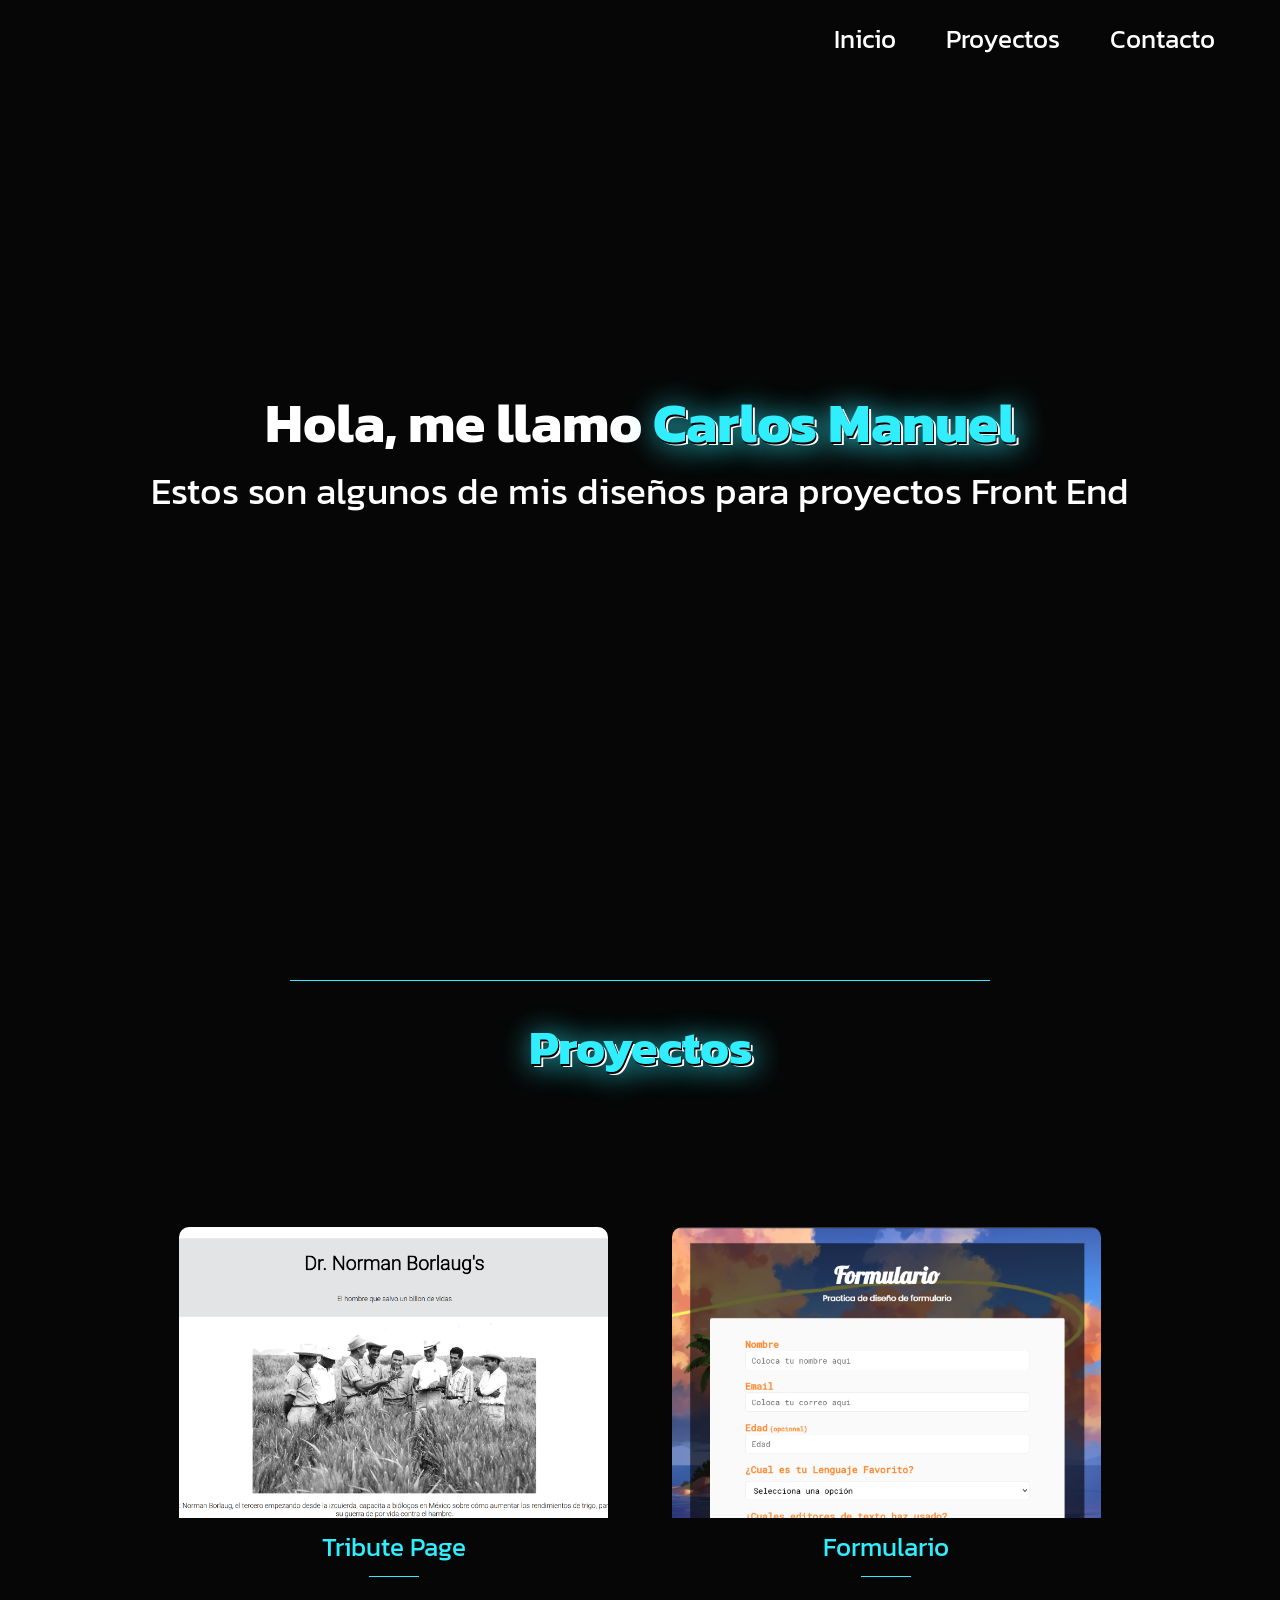
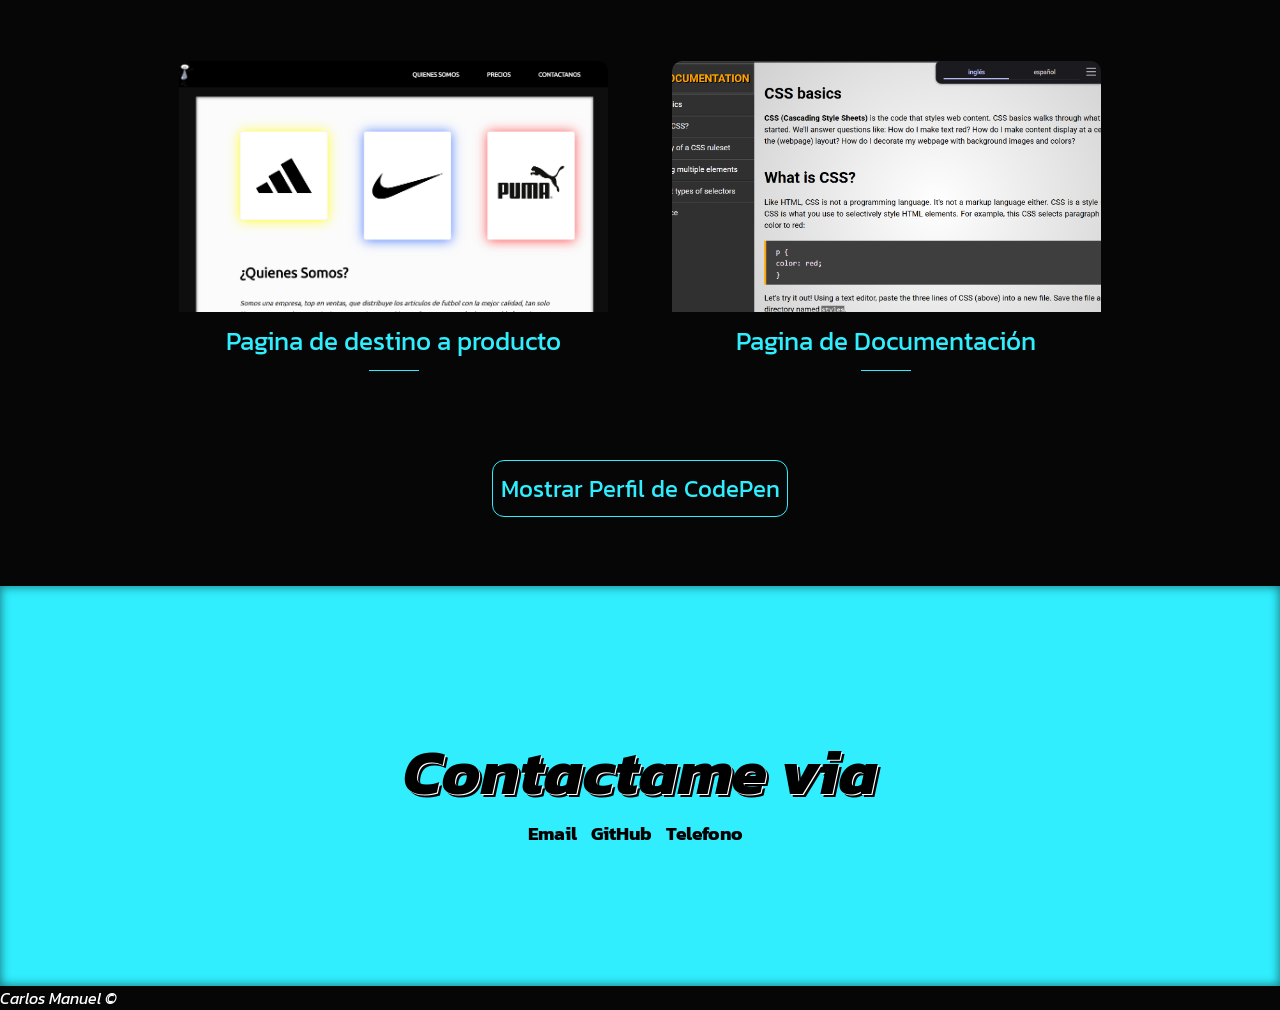
<file: index.html>
<!DOCTYPE html>
<html lang="en">
<head>
  <meta charset="UTF-8">
  <meta http-equiv="X-UA-Compatible" content="IE=edge">
  <meta name="viewport" content="width=device-width, initial-scale=1.0">
 <link rel="preconnect" href="https://fonts.googleapis.com">
<link rel="preconnect" href="https://fonts.gstatic.com" crossorigin>
<link href="https://fonts.googleapis.com/css2?family=Kanit:wght@100&display=swap" rel="stylesheet">
<link rel="stylesheet" href="style.css">

  <title>Portafolio</title>
</head>
<body>
<!--  Incio de la barra de navegación  -->
  <nav id="navbar">
    <ul id="navbar-ul">
      <li><a class="nav-link" href="#welcome-section">Inicio</a></li>
      <li><a class="nav-link" href="#projects">Proyectos</a></li>
      <li><a class="nav-link" href="#contacto">Contacto</a></li>
    </ul>
  </nav>
<!--  Final Barra de Navegación  -->
<!--  Inicio de la sección de Bienvenida  -->
  <section id="welcome-section">
    <h1>Hola, me llamo <span class="carlos">Carlos Manuel</span></h1>
    <p>Estos son algunos de mis diseños para proyectos Front End</p>
  </section>
<!--  Final de la sección de bienvenida  -->
<!--  Inicio de la sección de proyectos  -->
  <section id="projects">
    <h2 id="projects-title">Proyectos</h2>
   
    <div class="project-tile">
      <a target="_blank" class="project-link" href="./tribu's-page/index.html">
        <div class="pro-img-div"><img src="assets/tribu-page.png" alt="Tribute Page"></div>
          <p>Tribute Page</p>
        
      </a>
      <a target="_blank" class="project-link" href="./form-page/index.html">
        <div class="pro-img-div"><img src="assets/form-page.png" alt="Formulario"></div>
        <p>Formulario</p>
      </a>
      <a target="_blank" class="project-link" href="./product-page/index.html">
        <div class="pro-img-div"><img src="assets/product-page.png" alt="Pagina de destino Producto"></div>
        <p>Pagina de destino a producto</p>
      </a>
      <a target="_blank" class="project-link" href="./documentation-page/index.html">
        <div class="pro-img-div"><img src="assets/documentation-page.png" alt=""></div>
        <p>Pagina de Documentación</p>
      </a>
    </div>
    
    <div id="perfil-codepen-container" class="perfil-codepen-container">
      <a target="_blank" class="perfil-link" href="https://codepen.io/CarlosM11/pens" target="_blank" id="profile-link">Mostrar Perfil de CodePen </a>
    </div>
    
  </section>
  <!--  Final de la seccion de proyectos  -->
<!--  Inicio de Contacto  -->
  <section id="contacto">
    <h2>Contactame via</h2>
    <div class="contacto-links">
      <a href="mailto:prueba@gmail.com" target="_blank"> Email</a>
    <a href="https://github.com/CarlosManuel13" target="_blank">GitHub</a>
    <a href="tel:555-555" target="_blank">Telefono</a></div>
  </section>
<!--  Final de Contacto  -->
<!--  Inicio de Footer  -->
  <footer>
    <p>Carlos Manuel &copy;</p>
  </footer>
<!-- Final del Footer   -->

</body>
</html>
</file>
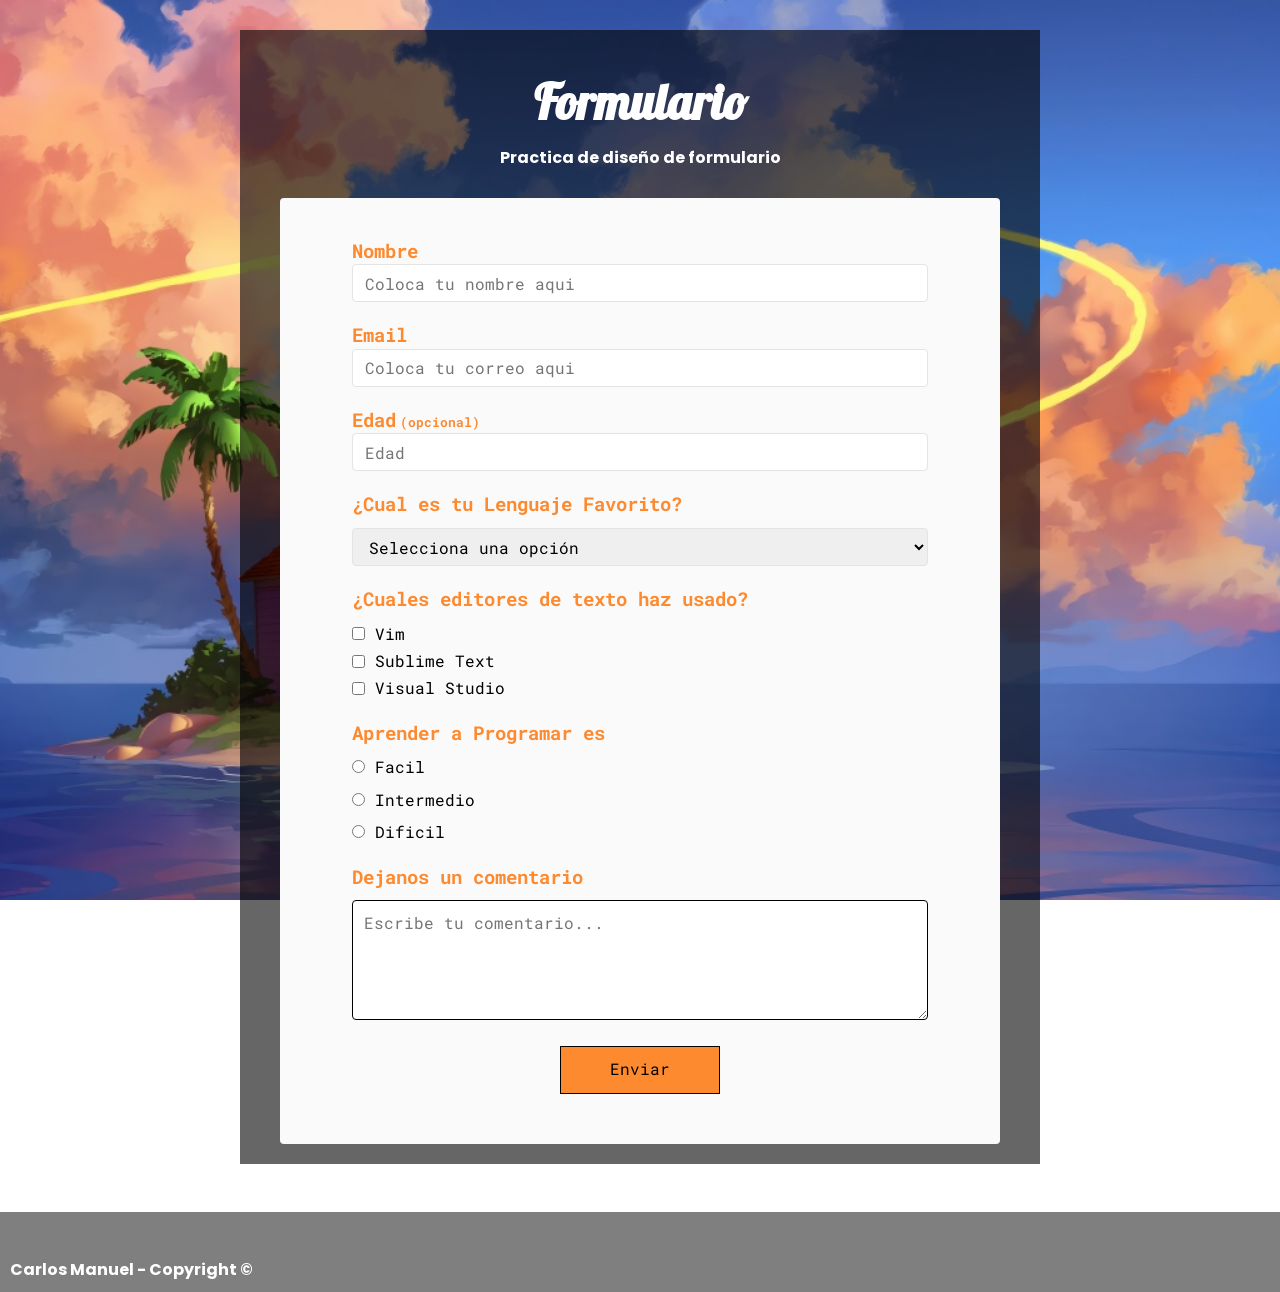
<file: form-page/index.html>
<!DOCTYPE html>
<html>
<head>
  <title>Document</title>
</head>
<link rel="stylesheet" href="style.css">
<body>
  
  <section id="container">
    <header>
    <h1 id="title">Formulario</h1>
    <p id="description">Practica de diseño de formulario</p>
    </header>
  
  <form id="survey-form" action="POST">
      <div class="form-group">
       <label for="name" id="name-label">Nombre</label>
      <input id="name" name="name" type="text" class="formulario"       placeholder="Coloca tu nombre aqui" required/>
    </div>
    
    <div class="form-group">
      <label for="email" id="email-label">Email</label>
      <input id="email" name="email" type="email" class="formulario" placeholder="Coloca tu correo aqui" required />
    </div>
    
    <div class="form-group">
      <label for="number" id="number-label">Edad<span class="opcional">(opcional)</span></label>
      <input id="number" type="number" min="8" max="110" placeholder="Edad" class="formulario" />
    </div>
    <div class="form-group">
      <p>¿Cual es tu Lenguaje Favorito?</p>
      <select id="dropdown" name="dropdown" class="formulario" required>
        <option disabled selected value>Selecciona una        
         opción</option>
        <option value="html">HTML</option>
        <option value="css">CSS</option>
        <option value="js">JAVASCRIPT</option>
        <option value="otro">Otro</option>
      </select>
    </div>
    <div class="form-group">
      <p>¿Cuales editores de texto haz usado?</p>
      <label class="label-editor">
      <input name="vim" value="vim" type="checkbox" class="input-checkbox"/>
      Vim
      </label>
      <label class="label-editor">
      <input name="sublimetext" value="sublime text" type="checkbox" class="input-checkbox"/>
      Sublime Text
      </label>
      <label class="label-editor">
      <input name="visualstudio" value="Visual Studio" type="checkbox" class="input-checkbox"/>
      Visual Studio
      </label>
    </div>
    <div class="form-group" id="r-contenedor">
      <p>Aprender a Programar es </p>
      
      <div class="r-seccion">
      <input id="r-facil" type="radio" name="dificultad" value="facil">
      <label for="r-facil">Facil</label>
      </div>
      
      <div class="r-seccion"> 
      <input id="r-intermedio" type="radio" name="dificultad" value="intermedio">
      <label for="r-intermedio">Intermedio</label>
      </div>
      
      <div class="r-seccion"> 
      <input type="radio" name="dificultad" id="r-dificil" value="dificil">
      <label for="r-dificil">Dificil</label>
      </div>
    </div>
    <div class="form-group" id="ultimo-contenedor">
    <div class="form-group">
      <p>Dejanos un comentario</p>
      <textarea id="comentarios" class="input-textarea" name="comentario" placeholder="Escribe tu comentario..."></textarea>
    </div>
      <div class="red"></div>
      <button type="submit" id="submit" class="boton-enviar">Enviar</button>
    </div>
  </form>
  </section>
  <footer>
    <p>Carlos Manuel - Copyright &copy;<p>
  </footer>
 <script src="script.js"></script>
 </body>
</html>
</file>
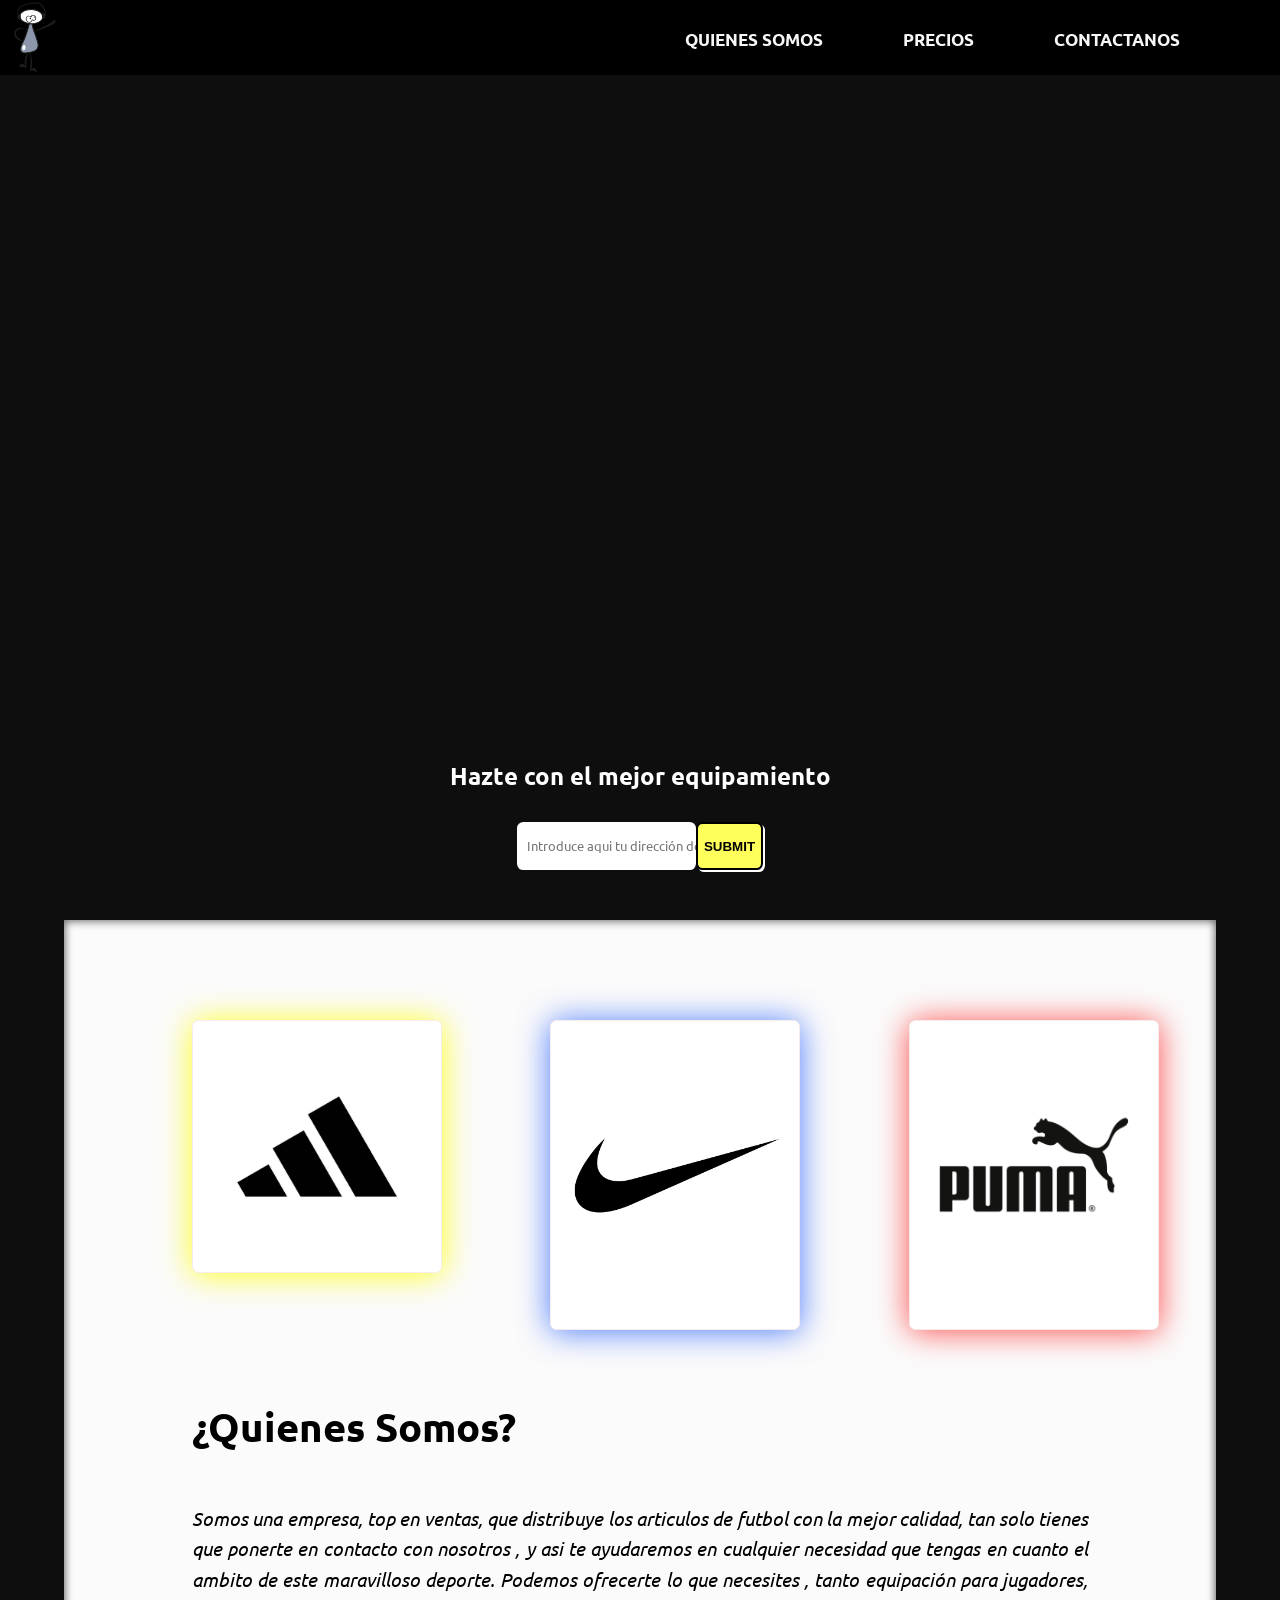
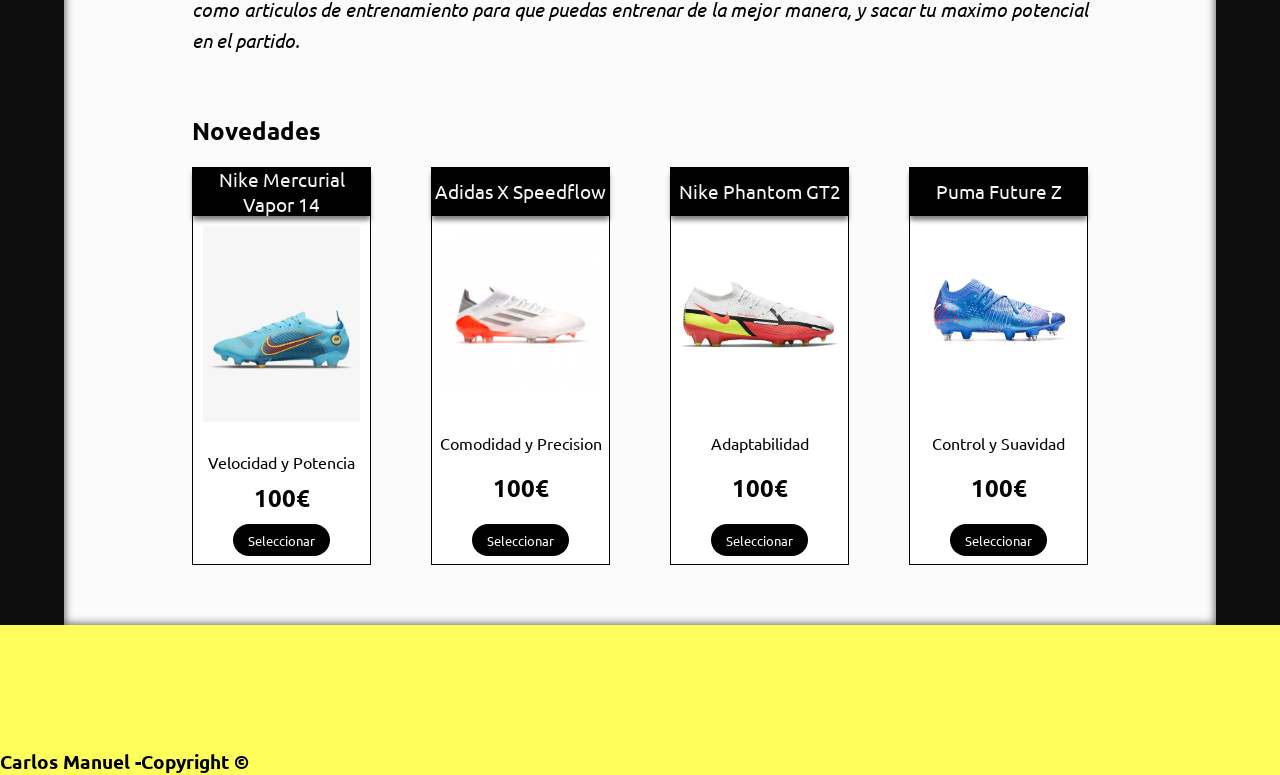
<file: product-page/index.html>
<!DOCTYPE html>
<html>
<head>
  
  <title>Product Landing Page</title>
</head>
<link rel="stylesheet" href="style.css">
<body>
  <main>
  <header id="header">
    <div class="logo">
      <img id="header-img" src="assets/logo.svg" alt="imagen de prueba de logo" >
    </div>
    <nav id="nav-bar">
      <ul>
        <li>
          <a class="nav-link" href="#container-g">Quienes Somos</a>
        </li>
        <li>
          <a class="nav-link" href="#precios">Precios</a>
        </li>
        <li>
          <a class="nav-link" href="#container-video">Contactanos</a>
        </li>
      </ul>
     </nav>
   </header>
  <div id="container-video" class="container-video">
    <section id="video-container">
      <iframe id="video" src="https://www.youtube.com/embed/J66ykb7r0VU" title="YouTube video player" frameborder="0" allow="accelerometer; autoplay; clipboard-write; encrypted-media; gyroscope; picture-in-picture" allowfullscreen ></iframe>
    </section>
    <h2 id="hazte-h2">Hazte con el mejor equipamiento</h2>
    <section id="container-form">
      <form id="form" action="https://www.freecodecamp.com/email-submit" method="POST">
      <input type="email" id="email" placeholder="Introduce aqui tu dirección de correo" name="email" required>
        <input type="submit" id="submit" >
      </form>
    </section>
  </div>
    <section id="container-g" class="container-g">
      <div class="container-qs-img">
        <img src="assets/adidas.jpg" alt="adidas" class="qs-img">
        <img src="assets/nike.jpg" alt="nike" class="qs-img">
        <img src="assets/puma.jpg" alt="puma" class="qs-img">
      </div>
      <div class="qs-texto">
        <h2 id="qs">¿Quienes Somos?</h2>
        <p>Somos una empresa, top en ventas, que distribuye los articulos de futbol con la mejor calidad, tan solo tienes que ponerte en contacto con nosotros , y asi te ayudaremos en cualquier necesidad que tengas en cuanto el ambito de este maravilloso  deporte. Podemos ofrecerte lo que necesites , tanto equipación para jugadores, como articulos de entrenamiento para que puedas entrenar de la mejor manera, y sacar tu maximo potencial en el partido.</p>
      </div>
      <div id="precios" class="container-precio-general">
      <h2 class="novedad">Novedades</h2>
      <section class="container-precio">
        <div class="item-precio">
          <span class="titulo-precio">Nike Mercurial Vapor 14</span>
          <img class="precio-img"src="assets/vapor14.jpeg" alt="Mercurial Vapor 14">
          <p>Velocidad y Potencia</p>
          <h2>100€</h2>
          
          <a class="boton-precio" href="#"  value="SELECT">Seleccionar</a>
          
        </div>
        <div class="item-precio">
          <span class="titulo-precio">Adidas X Speedflow</span>
          <img class="precio-img"src="assets/speedflow1.jpg" alt="X-Speedflow">
          <p>Comodidad y Precision</p>
          <h2>100€</h2>
          
          <a class="boton-precio" href="#"  value="SELECT">Seleccionar</a>
        </div>
        <div class="item-precio">
          <span class="titulo-precio">Nike Phantom GT2</span>
          <img class="precio-img"src="assets/phantom.webp" alt="Phantom GT2">
          <p>Adaptabilidad</p>
          <h2>100€</h2>
          
          <a class="boton-precio"  href="#"  value="SELECT">Seleccionar</a>
        </div>
        <div class="item-precio">
          <span class="titulo-precio">Puma Future Z</span>
          <img class="precio-img"src="assets/puma-future.jpg" alt="Puma Future Z">
          <p>Control y Suavidad</p>
          <h2>100€</h2>
          
          <a class="boton-precio" href="#"  value="SELECT">Seleccionar</a>
        </div>
      </section>
      </section>
      </div>
      
    </section>
    <footer id="pie-pagina">
      <h3>Carlos Manuel -</h3>
      <h3>Copyright &copy;</h3>
      
    </footer>
</body>
</html>
</file>
<file: style.css>
*{
  box-sizing: border-box;
  padding: 0;
  margin:0;
  
  
}
html{
  
  scroll-behavior: smooth;
}
:root {
  --background-color: #060606;
  --led-color: #30EEFD;
}


/*  La seccion de Bienvenida tiene que ser del la altura del viewPort  */
  body{
    max-width: 100vw;
    
    background: var(--background-color);
    font-family: 'Kanit', sans-serif;
    
  }
  #navbar {
    position:fixed;
   
    width: 100vw;
    top:0;
    left:0;
    
    
    font-size: 1.6em;
    color: white;
    background: var(--background-color);
    z-index: 100;
    
  }
  #navbar-ul{
    max-width:100%;
    display:flex;
    justify-content: flex-end;
    list-style-type: none;
    margin: 0 40px 0 0;
  }
  
  #navbar-ul li{
    max-width: 100%;
    
    padding:  20px 25px 20px 25px;
    
  }
  
  .nav-link {
    text-decoration: none;
    color: #fff;
    transition: text-shadow .8s ease, color .3s ease, font-weight .85s ease;
    
  }
  .nav-link:hover {
    color: rgba(255, 255, 255,.1);
    text-shadow: -5px -5px 1px var(--led-color);
    font-weight: bold;
  }
  
  #welcome-section {
    max-width: 100%;
    height: 100vh;
    display:flex;
    align-items: center;
    justify-content: center;
    flex-direction: column;
    text-align: center;
    
    
    
    font-family: 'Kanit', sans-serif;
    font-size: 2.3rem;
    
    color:white;
    
  }
  .carlos {
    color: var(--led-color);
    
    animation-name: efecto-led;
    animation-duration: 3s;
    animation-delay: 1.5s;
    animation-timing-function: ease;
    text-shadow: 1px 2px 0px black,3px 3px 0px rgba(255,255,255,1), 3px 3px 30px var(--led-color);
    
   
    
  }
  
  @keyframes efecto-led {
    0%{
      posiotion:relative;
      text-shadow: 0px 0px 0px var(--led-color);
      top:0px;
    }
    1%{
      position:relative;
      top:-1px;
        text-shadow: 1px 1px 10px var(--led-color);
    }
    2%{
      position:relative;
      top:-2px;
        text-shadow: 2px 2px 10px var(--led-color);
    }
    3%{
      position:relative;
      top:-3px;
      text-shadow: 3px 3px 12px var(--led-color);
    }
    4%{
      position:relative;
      top:-4px;
      text-shadow: 4px 4px 12px var(--led-color);
    }
    5%{
      position:relative;
      top:-5px;
      text-shadow: 4px 4px 13px var(--led-color);
    }
    6%{
      position:relative;
      top:-6px;
      text-shadow: 4px 4px 13px var(--led-color);
    }
    7%{
      position:relative;
      top:-7px;
      text-shadow: 4px 4px 14px var(--led-color);
    }
    8%{
      position:relative;
      top:-8px;
      text-shadow: 4px 4px 14px var(--led-color);
    }
    9%{
      position:relative;
      top:-9px;
      text-shadow: 4px 4px 15px var(--led-color);
    }
    25%{
      position:relative;
      top: -10px;
      text-shadow: 4px 4px 15px var(--led-color);
    }
    26%{
      posiotion:relative;
      top:-9px;
      text-shadow: 4px 4px 15px var(--led-color);
    }
    27%{
      position:relative;
      top:-8px;
      text-shadow: 4px 4px 15px var(--led-color);
    }
    28%{
      position:relative;
      top:-7px;
      text-shadow: 4px 4px 14px var(--led-color);
    }
    29%{
      position:relative;
      top:-8px;
      text-shadow: 4px 4px 14px var(--led-color);
    }
    30%{
      position:relative;
      top:-7px;
      text-shadow: 4px 4px 13px var(--led-color);
    }
    31%{
      position:relative;
      top:-6px;
      text-shadow: 4px 4px 13px var(--led-color);
    }
   32%{
      position:relative;
      top:-5px;
     text-shadow: 4px 4px 12px var(--led-color);
    }
   33%{
      position:relative;
      top:-4px;
     text-shadow: 4px 4px 12px var(--led-color);
    }
    34%{
      position:relative;
      top:-3px;
      text-shadow: 3px 3px 11px var(--led-color);
    }
    35%{
      position:relative;
      top:-2px;
      text-shadow: 2px 2px 11px var(--led-color);
    }
    36%{
      position:relative;
      top: -1px;
      text-shadow: 1px 1px 10px var(--led-color);
    }
    50%{position:relative;
      top: 0px;
    text-shadow: 1px 1px 10px var(--led-color);}
    100%{
      position:relative;
      top: 0px;
      text-shadow: 1px 1px 10px var(--led-color);}
  }
  
#projects::before{
  content:"";
  border-top:solid 1px var(--led-color);
  display:block;
  padding: 0 0 30px 0;
  max-width: 700px;
  margin: 0 auto;
}
  #projects{
    max-width: 100%;
    color: #fff;
    margin: 0 auto;
    padding: 5rem 4rem;
    text-align:center;
    
   
  }
#projects-title {
  
  margin: 0 auto;
  
  text-align: center;
  
  
  font-size: 3rem;
  font-weight: bold;
  color: var(--led-color);
  text-shadow: 1px 1px 0px black,1px 2px 0px black,3px 3px 0px rgba(255,255,255,1), 3px 3px 30px var(--led-color);
  margin: 0 0 3em 0;
  transition: all 1s ease;
  
}
.project-tile {
  max-width: 80%;
  margin: 0 auto;
  display: grid;
  grid-template-columns: repeat(auto-fit, minmax(350px, 1fr));
  grid-template-rows: repeat(auto-fit, minmax(370px, 1fr));
  
  
  grid-gap: 4em;
}
.project-link{
  width: 100%;
  height: 100%;
  text-decoration: none;
  display: flex;
  flex-direction: column;
  align-items: center;
  justify-content:center;
  border-radius: 10px;
  overflow: hidden;
  transition: all .5s ease;
  
  
  
 
}
.project-link:hover {
  transform: translate(-12px,-12px);
  box-shadow: 5px 5px 10px black,5px 5px 20px var(--led-color),11px 11px 0px var(--led-color);
  
 
}


.pro-img-div{
  width: 100%;
  height: 100%;
}
.pro-img-div > img{
  width: 100%;
  height: 100%;
  object-fit: cover;
}

.project-link > p {
  width: 100%;
  text-align:center;
  padding: 10px 0px;
  color: var(--led-color);
  font-size: 1.6rem;
  
}

.project-link > p::after{
  content:"";
  border-top:solid 1px var(--led-color);
  display:block;
  padding: 0 0 0 0;
  max-width: 50px;
  margin: 10px auto;
  
}
#perfil-codepen-container{
  margin-top: 5em;
}

.perfil-link {
  font-size: 1.5rem;
  text-decoration:none;
  color: var(--led-color);
  
  padding : 0.4em .3em;
  border: 1px solid var(--led-color);
  border-radius: .5em;
  
}

.perfil-link:hover {
  background: var(--led-color);
  color: black;
  
}
.perfil-link:active{
  transform: scale(0.7);
}

#contacto {
  height: 400px;
  background: var(--led-color);
  box-shadow: inset 2px 2px 10px rgba(0,0,0,0.3),inset -2px -2px 10px rgba(0,0,0,0.3);
  display:flex;
  justify-content:center;
  align-items:center;
  flex-direction: column;
}
#contacto h2 {
  font-size: 4em;
  font-style: italic;
  text-shadow: 1px 1px 0px white, 3px 3px 0px black;
} 
.contacto-links{
}
.contacto-links > a{
  font-size: 1.2em;
  color: black;
  font-weight:bold;
  margin: 20px 10px 0 0;
 text-decoration: none;
  transition: all .3s ease;
}

.contacto-links a:first-child:hover{
  color:#f34336;
  font-size: 1.3em;
  
  
}
.contacto-links a:nth-of-type(2n):hover{
  color:#5EB5FE;
  
  font-size: 1.3em;
  
}
.contacto-links a:last-child:hover{
  font-size: 1.3em;
  color:#FF72F6;
}
footer {
  color: #fff;
  font-style: italic;
}


@media screen and (max-width:450px){
  
   html { 
  font-size: 70%;
  }
  

  #navbar {
   width: 100%;

    
    
     
  }
  #navbar-ul {
   max-width: 100%; 
   margin: 0;
   justify-content: center;
  }
  
  .nav-link {
    max-width: 100%;
    padding:0;
    margin:0;
    
  }
  
  .project-tile {
  max-width: 100%;
  margin: 0 auto;
  display: grid;
  grid-template-columns: repeat(auto-fit, minmax(250px, 1fr));
  grid-template-rows: repeat(auto-fit, 300px);
  
  grid-gap: 6em;


    
  
}
}
</file>
<file: form-page/style.css>
@import url('https://fonts.googleapis.com/css2?family=Poppins&family=Pushster&family=Roboto+Mono&display=swap');

*{
  box-sizing: border-box;
}

body {
  width:100%;
  min-height: 100vh;
/*   font-family: 'Roboto Mono', monospace; */
  font-family: 'Poppins', sans-serif ; 
  font-size: 1rem;
  margin: 0;
  padding: 0;
  line-height: 1.4;
  background-image: url(assets/dragon-ball-background.jpg);
  background-repeat: no-repeat;
  background-size: cover;
  background-position:center;
  background-attachment:fixed;
}

  
  



#container {
  max-width: 800px;
  min-width: 450px;
  display: grid;
  grid-template-columns: repeat(1, 1fr);
  grid-row-gap: 20px ;
  margin: 30px auto 3rem auto;
  padding: 20px 40px;
  background-color: rgba(0,0,0,0.6);
  
  
  
  
  
  
}
header {
  display: block;
  margin: 0 0 0 0;
  text-align: center;
  line-height: 0.5;
  font-weight: bold;
  color: white;
 
  
  }
#title {
  font-family: 'Pushster', cursive;
  font-size: 3rem;
}



#survey-form {
  display: grid;
  grid-template-columns: repeat(1, 80%);
  grid-gap: 20px 0;
  justify-content: center;
  background-color: #fbfafb;
  font-family: 'Roboto Mono', monospace;
  padding: 40px 0 50px 0;
  border-radius: 0.25em;
}
.form-group {
  margin: 0px;
}
.form-group p {
  margin: 0px 0px 10px 0px;
  
}
.formulario {
  width: 100%;
  height: 2.375rem;
  padding: 6px 12px;
  border-radius: 0.25em;
  border: 0.5px solid #e5e4e5;
  
 
}


select, input, textarea, button {
    font-family: 'Roboto Mono', monospace;
    font-size: inherit;
    line-height: inherit;
    outline:none;
}

#name-label, #email-label, #number-label, .form-group p {
  
  font-size: 19px;
  font-weight: bold;
  color: #fe8a2f;
  
 
}




.label-editor {
  display:flex;
  align-items: center;
  margin: 0 0 5px 0;
  }

.label-editor:last-child{
  margin: 0 ;
}


#dropdown {
  cursor: pointer;
}
.input-checkbox {
  margin: 0 10px 0 0;
}

.opcional {
      margin-left: 0.25rem;
      font-size: 0.8rem;
}
.r-seccion{
  margin: 0 0 10px 0;
}

.r-seccion input {
  
  margin: 0 0 0 0;
  
}

.r-seccion:last-child {
  margin: 0 ;
}

.input-textarea {
    min-height: 120px;
    width: 100%;
    padding: 0.7rem;
    resize: vertical;
    border: 0.5px solid black;
    
    border-radius: 0.25em;
}

.boton-enviar {
  display:block;
  min-width: 160px;
  height: 3rem;
  margin: 20px auto 0 auto;
  cursor: pointer;
/*   background-color: #e48680; */
  background-color: #fe8a2f;
  border: 1px solid black;
  transition: background-color 0.4s;
  transition: width 0.2s;
}

.boton-enviar:hover {
  background-color: #fe760b;
  
}
/* .boton-enviar:active {
  width: 28%;
  height: 2rem;
} */










footer {
  display: flex;
  height: 80px;
  background-color: rgba(0,0,0,0.5);
  color: white;
  align-items: flex-end;
  
  
}

footer p {
 margin: 0 0 10px 10px;
  font-weight: bold;
}

.red {
  
  color: red;
}
</file>
<file: product-page/style.css>
@import url('https://fonts.googleapis.com/css2?family=Oswald:wght@600&family=Ubuntu&display=swap');
*{
  box-sizing: border-box;
  margin: 0;
  
  
 }
*::placeholder {
  font-family: 'Ubuntu','sans-serif';
}

body {
  max-width:100vw;
  font-family: 'Ubuntu','sans-serif';
  background: #0E0E0E;
}

#header {
  position: fixed;
  z-index: 3;
  top:0;
  width: 100%;
  display: grid;
  grid-template-columns: repeat(2, auto);
  grid-template-rows: minmax(50px, 75px);
  background-color: black;
  color: #fff;
  
  
  
}

.logo{
  max-width: 75px;
  min-height: 30px;
}

#header-img {
  max-width: auto;
  height: 100%;
}
#nav-bar {
  font-family: 'font-family: 'Oswald', sans-serif;';
}

#nav-bar ul {
  height: 100%;
  margin: 0 60px 0 0;
  padding: 0;
  display:flex;
  justify-content: flex-end;
  align-items: center;
  list-style: none;
  text-transform: uppercase;
  
  
}
#nav-bar li {
  display:flex;
  font-size: 17px;
  align-items: center;
  height: 3rem;
  
 
  }

.nav-link {
  max-width: 100%;
  padding: 15px 40px;
  
  margin: auto;
  color: #F7F7F7;
  
  text-decoration: none;
  font-weight: bold;
  
  transition: transform 0.3s ease;
  
}

.nav-link:hover {
  transform: scale(1.05);
  
}

.nav-link:active {
  transform: scale(0.95);  
}

.container-video {
  max-width: 100%;
  height:100%;
  padding: 0;
  display:grid;
  grid-template-columns: minmax(30%,100%);
  grid-template-rows: auto;
  grid-gap: 30px 0;
  align-items:center;
  justify-items:center;
  color: #fff;
  
 
  background-color: #0E0E0E;
}
#video-container {
  max-width:100%; 
  height: 580px;
  
  margin: 150px 0 0 0;
  
}

#video  {
  width: 1250px; 
  height: 100%;
}
#container-form{
  width:100%;
  display:flex;
  align-items:center;
  justify-content:center;
  margin: 0 0 50px 0;
  
}
#form{
  
  width:100%;
  display:flex;
  justify-content:center;
  align-items:center;
  
}
#email {
  
  
  max-width: 100%;
  min-height: 30%;
  height: 3rem;
  border-radius: 0.4rem;
  padding: 0 0 0 10px;
  outline: none;
  border: none;
  
  
}

#submit {
  max-width: 300px;
  min-width: 50px;
  height: 3rem;
  margin: 0 0 0 0;
  
  
  background: #FFFF5C;
  
  font-weight: bold;
  text-transform: uppercase;
  border: 2px solid black;
  border-radius: 0.4rem;
  box-shadow: 2px 2px white;
  
  transition: all 0.2s ease;
  
  
  
  
  
}

/* #submit:hover {
  transform: scale(1.02);
  
 } */
#submit:active {
  
  transform: translate(2px, 2px);
  box-shadow: 0 0 white;
  
 }
.container-g {
  max-width: 90%;
  margin: 0 auto 0 auto;
  padding: 100px 10% 60px 10%;
  box-shadow:  inset 1px 2px 0.5rem rgba(0,0,0,0.4), inset -1px -2px 0.5rem rgba(0,0,0,0.4);
  background: #FBFBFB;
 
}
.container-qs-img {
  display:grid;
  margin: 0 0 70px 0;
  grid-template-columns: repeat(3, minmax(40%,auto));
  grid-template-rows: auto;
  justify-content: space-between;
  
  
}
.qs-img{
  
  max-width: 250px;
  padding: 40px 10px;
 border-radius: 0.4rem;
  border: 1px solid  #F7ECEC;
  background-color: #fff;
  
}

.qs-img:first-child {
  
  box-shadow: 0 0.1rem 2rem rgba(255,255,0,0.9);
  transition: all 0.7s ease; 
 
}
.qs-img:first-child:hover {
  position:static;
  transform: scale(1.04);
  box-shadow: 0 0.1rem 1.8rem rgba(255,255,0,0.9);
}

.qs-img {
  
  box-shadow: 0 0.1rem 2rem rgba(0,70,255,0.7);
  transition: all 0.7s ease;
}
.qs-img:hover {
  transform: scale(1.04);
  box-shadow: 0 0.1rem 1.8rem rgba(0,70,255,0.7);
}

.qs-img:last-child{
  
  box-shadow: 0 0.1rem 2rem rgba(255,0,0,0.7);
  transition: all 0.7s ease;
}

.qs-img:last-child:hover{
  transform: scale(1.04);
  box-shadow: 0 0.1rem 1.8rem rgba(255,0,0,0.7);
  
}

.qs-texto {
 display:grid;
 grid-template-columns: 100%;
 grid-template-rows: auto auto;
 grid-gap: 50px 0;
 text-align: justify;
 
  
}

.qs-texto h2 {
  font-size: 2.5rem;
}
.qs-texto p {
  font-size: 19px;
  margin: 0 0 0 0;
  line-height: 1.6;
  font-style: italic;
}
.container-precio-general {
  max-width:100%;
  margin: 60px 0 0 0;
 
}
.novedad {
  margin: 0 0 20px 0;
 
}

.container-precio{
  max-width:100%;
  margin: 0 auto 0 auto;
  
  display:grid;
  grid-template-columns: repeat(4, 1fr);
  grid-template-rows: 1fr;
  grid-gap: 0px 60px;
  
  
  
  
  

}
.item-precio {
  width: 100%;
  height: auto;
  display: flex;
  flex-direction: column;
  justify-content:space-between;
  align-items: center;
  background: #fff;
  
  
  border: 1px solid rgba(0,0,0,1); 
  
  
  
}



.titulo-precio {
  width:100%;
  height: 3rem;
  
  display:flex;
  align-items: center;
  justify-content: center;
  
  text-align: center;
  font-size: 19px;
  font-weigh: bold;
  
  background: black;
  color: #F5F5F5;
  
  box-shadow: 0 0.3rem 0.3rem rgba(0,0,0,0.5);
  
  
}

.item-precio h2{
  max-width: 100%;
  text-align:center;
  
  
}
.precio-img {
  width: 100%;
  padding: 10px;
  
  
  
}
.item-precio p {
  
  max-width:100%;
  min-width: 142px;
  height: 2.5rem;
  margin: 10px 0 0 0;
  padding: 0 0 0 0;
  display:flex;
  justify-content: center;
  align-items:center;
  
  text-align:center;
  
}
.boton-precio {
  font-size: 0.8rem;
  display:flex;
  
  justify-content:center;
  align-items:center;
  text-align:center;
  
  max-width: auto;
  height: 2rem;
  
  margin: 10px 0 8px 0;
  padding: 0px 15px 0 15px;
  
 
  
  text-decoration: none;
  border-radius: 30px;
  background: black;
  color:white;
  cursor: pointer;
  
  transition: background-color 0.3s ease;
}

.boton-precio:hover{
  background-color: rgba(10,10,10,0.8);
  box-shadow: 0 0.1rem 0.4rem rgba(0,0,0,0.5);
}









#pie-pagina {
  max-width: 100%;
  display: flex;
  align-items: flex-end;
  height: 150px;
  background: #FFFF5C;
}





@media screen and (max-width: 1275px) { 
  * {
    
  }
  #header {
    max-width:100vw;
    min-width: 30%;
  }
  
  main{
    max-width:100vw;
    min-width: 30%;
  }
  
  #video-container{
    display:flex;
    justify-content: center;
    align-items:center;
  } 
  #video{
    width: 800px;
    height: 400px;
    
  }
  
  
  .container-qs-img {

    display:grid;
    grid-template-columns: repeat(1, minmax(30%,1fr));
    grid-gap: 40px 0px;
    justify-items: center;
    
  }
  #qs{
    text-align: center;
  }
  .container-precio {
    grid-template-columns: repeat(2, minmax(50%,1fr));
    grid-template-rows: repeat(2,minmax(40%,1fr));
    grid-gap: 40px 40px; 
    
  }
  .novedad{
    max-width:100%;
    min-width:50%;
    text-align: center;
    padding: 50px 0 0 0;
    margin: 30px 0 50px 0;
    border-top: 1px solid black
    
  }
  form input{
    max-width: 60%;
  }
  
}
@media screen and (max-width: 400px) {
  *{
    box-sizing: border-box;
    
  }
  
    body{
    max-width: 100vw;
      display:flex;
      justify-items:center;
  }
  
 
  .nav-link {
    max-width:100%;
    padding: 0 20px 0 20px;
    
  }
  .logo>img{
    max-widht:100%;
    height:auto;
  }
  
  #container-video{
    max-width: 100%;
    height: auto;
    grid-gap: 0;
    margin:0 auto 0 auto;
    
    
  }
  
  
  #video-container{
    
    height:auto;
    margin: 150px 0 50px 0;
    padding: 0;
  }
  #video{
    min-width: 100%;
    height: 200px;
    
  }
  
  #nav-bar li {
    max-widht: 100%;
  font-size: 13px;
  
 
  }
  #hazte-h2 {
    display:block;
    max-width:100%;
    

  }
  #email{
    max-width:100%;
    
  }
  #submit {
    max-width: 100%;
    min-width: 100px
  }
  .container-g {
    max-width: 100vw;
    
  }
  .qs-img{
    max-width: 100%;
  }
  .qs-texto {
    max-width: 100%;
    
  }
 
    .container-precio {
      max-width: 100%;
    grid-template-columns: repeat(1, minmax(90%,1fr));
    grid-template-rows: repeat(3, auto);
    grid-gap: 60px 0;
      
  }
  
  #hazte-h2 {
    margin-bottom: 20px;
  }
  container-form{
    max-width:100vw;
  }
  form {
    max-width:100%;
    display:grid;
    place-items:center;
    grid-gap: 20px 0;
  }
  
  footer {
    max-width: 100%;
    
  }
  footer h3:first-child{
  margin: 0 0 0 auto;
  }
  footer h3:last-child{
    margin: 0 auto 0 0;
  }
}
</file>
